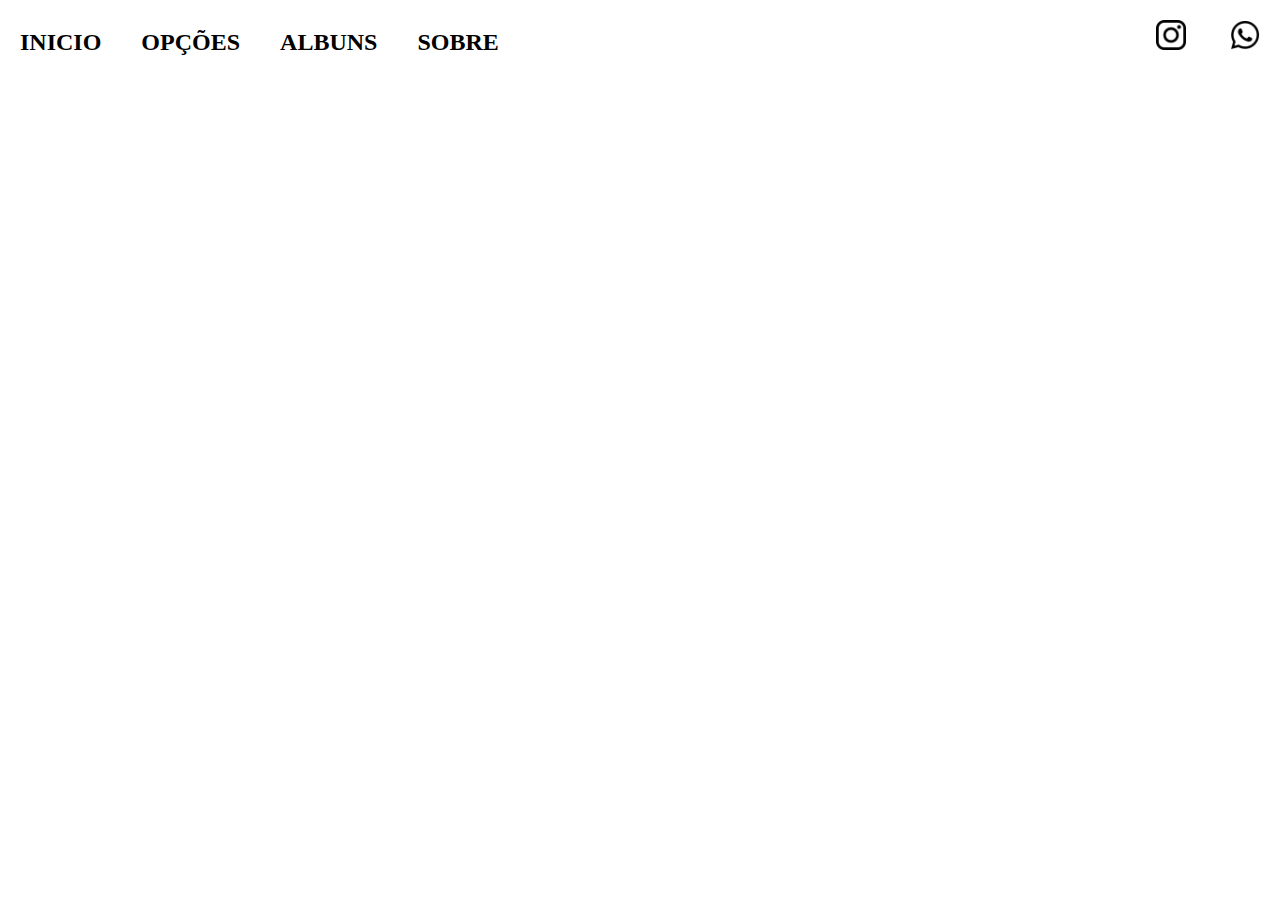
<file: Buzios/index.html>
<!DOCTYPE html>
<html lang="en">
<head>
    <meta charset="UTF-8">
    <meta http-equiv="X-UA-Compatible" content="IE=edge">
    <link rel="stylesheet" href="reset.css">
    <link rel="stylesheet" href="style.css">
    <meta name="viewport" content="width=device-width, initial-scale=1.0">
    <title>Buzios</title>
</head>
<body class="pricipal">
    <header>  
        <section id="titulos">
                <a class="paginas" href="index.html">Inicio</a>
                <a class="paginas" href="opções.html">Opções</a>
                <a class="paginas" href="albuns.html">Albuns</a> 
                <a  class="paginas" href="sobre.html">Sobre</a> 
        </section>
        <section>
            <a href=""><img class="icones" src="instagram.png" alt="instagram"></a>
            <a href=""><img class="icones" src="whatsapp.png" alt="whatsapp"></a>
        </section>
     </header>
    <main>
    </main>
    <footer>

    </footer>
</body>
</html>
</file>
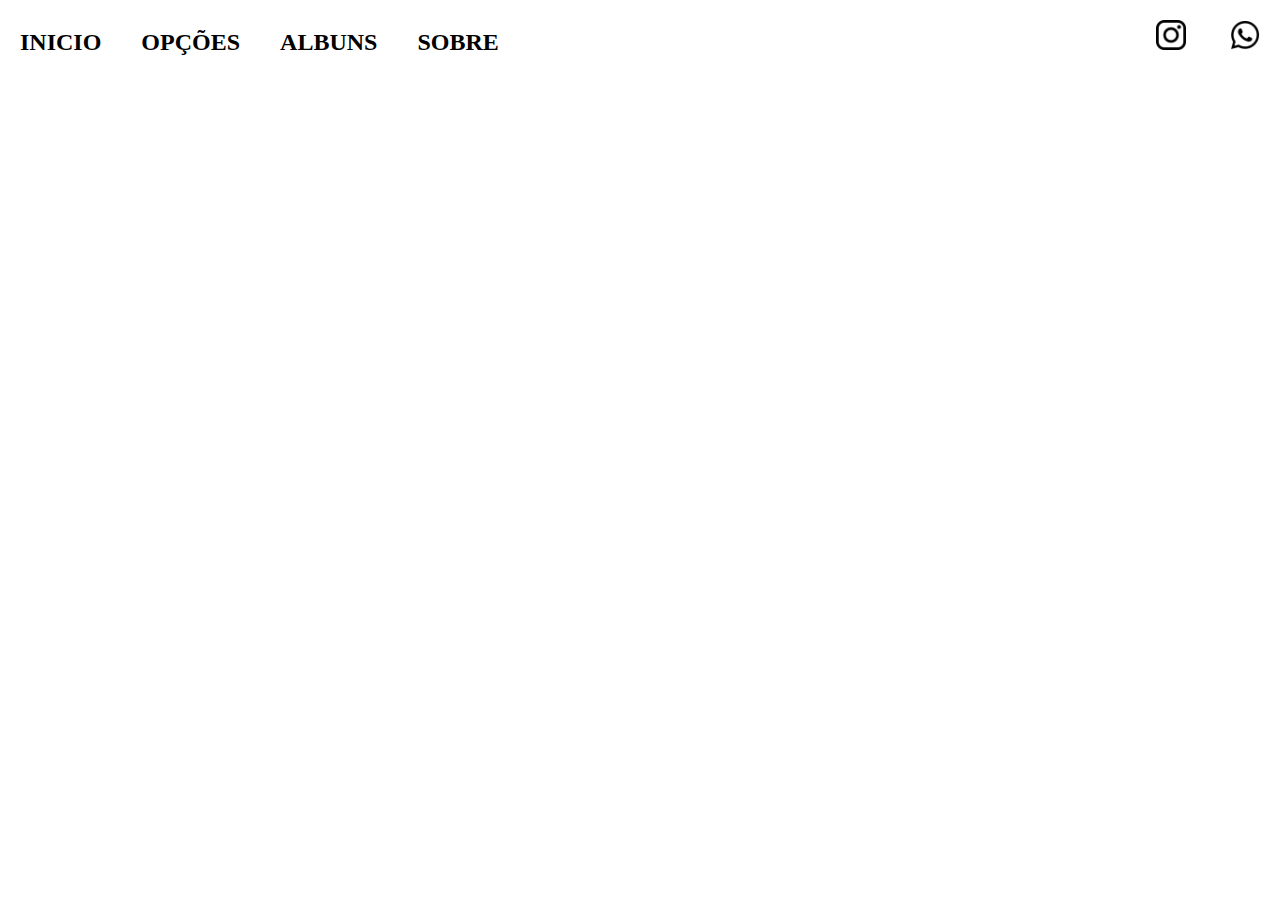
<file: Buzios/opções.html>
<!DOCTYPE html>
<html lang="en">
<head>
    <meta charset="UTF-8">
    <meta http-equiv="X-UA-Compatible" content="IE=edge">
    <meta name="viewport" content="width=device-width, initial-scale=1.0">
    <link rel="stylesheet" href="reset.css">
    <link rel="stylesheet" href="style.css">
    <title>Document</title>
</head>
<body>
    <header>  
        <section id="titulos">
                <a class="paginas" href="index.html">Inicio</a>
                <a class="paginas" href="opções.html">Opções</a>
                <a class="paginas" href="albuns.html">Albuns</a> 
                <a  class="paginas" href="sobre.html">Sobre</a> 
        </section>
        <section>
            <a href=""><img class="icones" src="instagram.png" alt="instagram"></a>
            <a href=""><img class="icones" src="whatsapp.png" alt="whatsapp"></a>
        </section>
     </header>
    <main>
    </main>
    <footer>

    </footer>
</body>
</html>
</file>
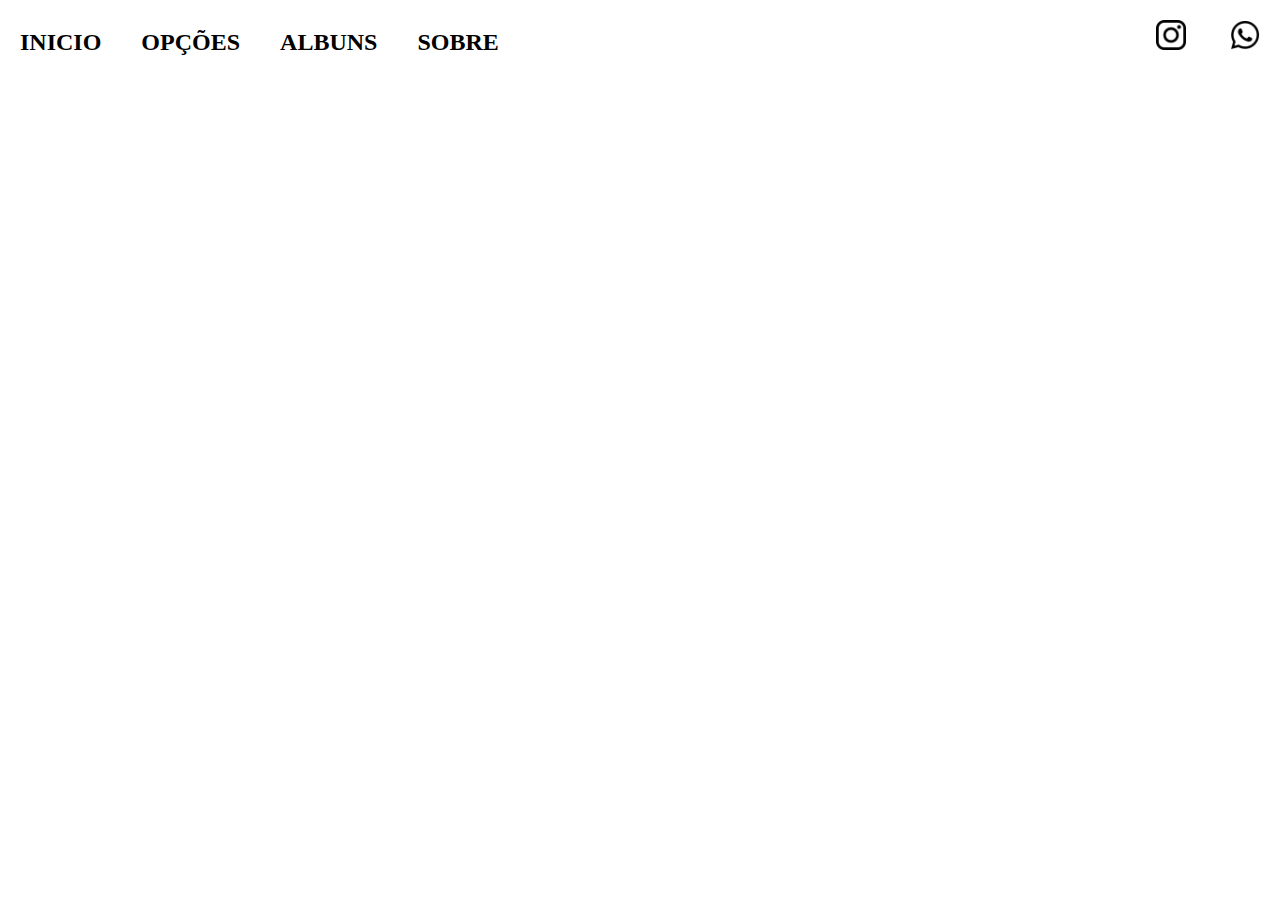
<file: Buzios/sobre.html>
<!DOCTYPE html>
<html lang="en">
<head>
    <meta charset="UTF-8">
    <meta http-equiv="X-UA-Compatible" content="IE=edge">
    <meta name="viewport" content="width=device-width, initial-scale=1.0">
    <link rel="stylesheet" href="reset.css">
    <link rel="stylesheet" href="style.css">
    <title>Document</title>
</head>
<body>
    <header>  
        <section id="titulos">
                <a class="paginas" href="index.html">Inicio</a>
                <a class="paginas" href="opções.html">Opções</a>
                <a class="paginas" href="albuns.html">Albuns</a> 
                <a  class="paginas" href="sobre.html">Sobre</a> 
        </section>
        <section>
            <a href=""><img class="icones" src="instagram.png" alt="instagram"></a>
            <a href=""><img class="icones" src="whatsapp.png" alt="whatsapp"></a>
        </section>
     </header>
    </header>
    <main>
    </main>
    <footer>

    </footer>
</body>
</html>
</file>
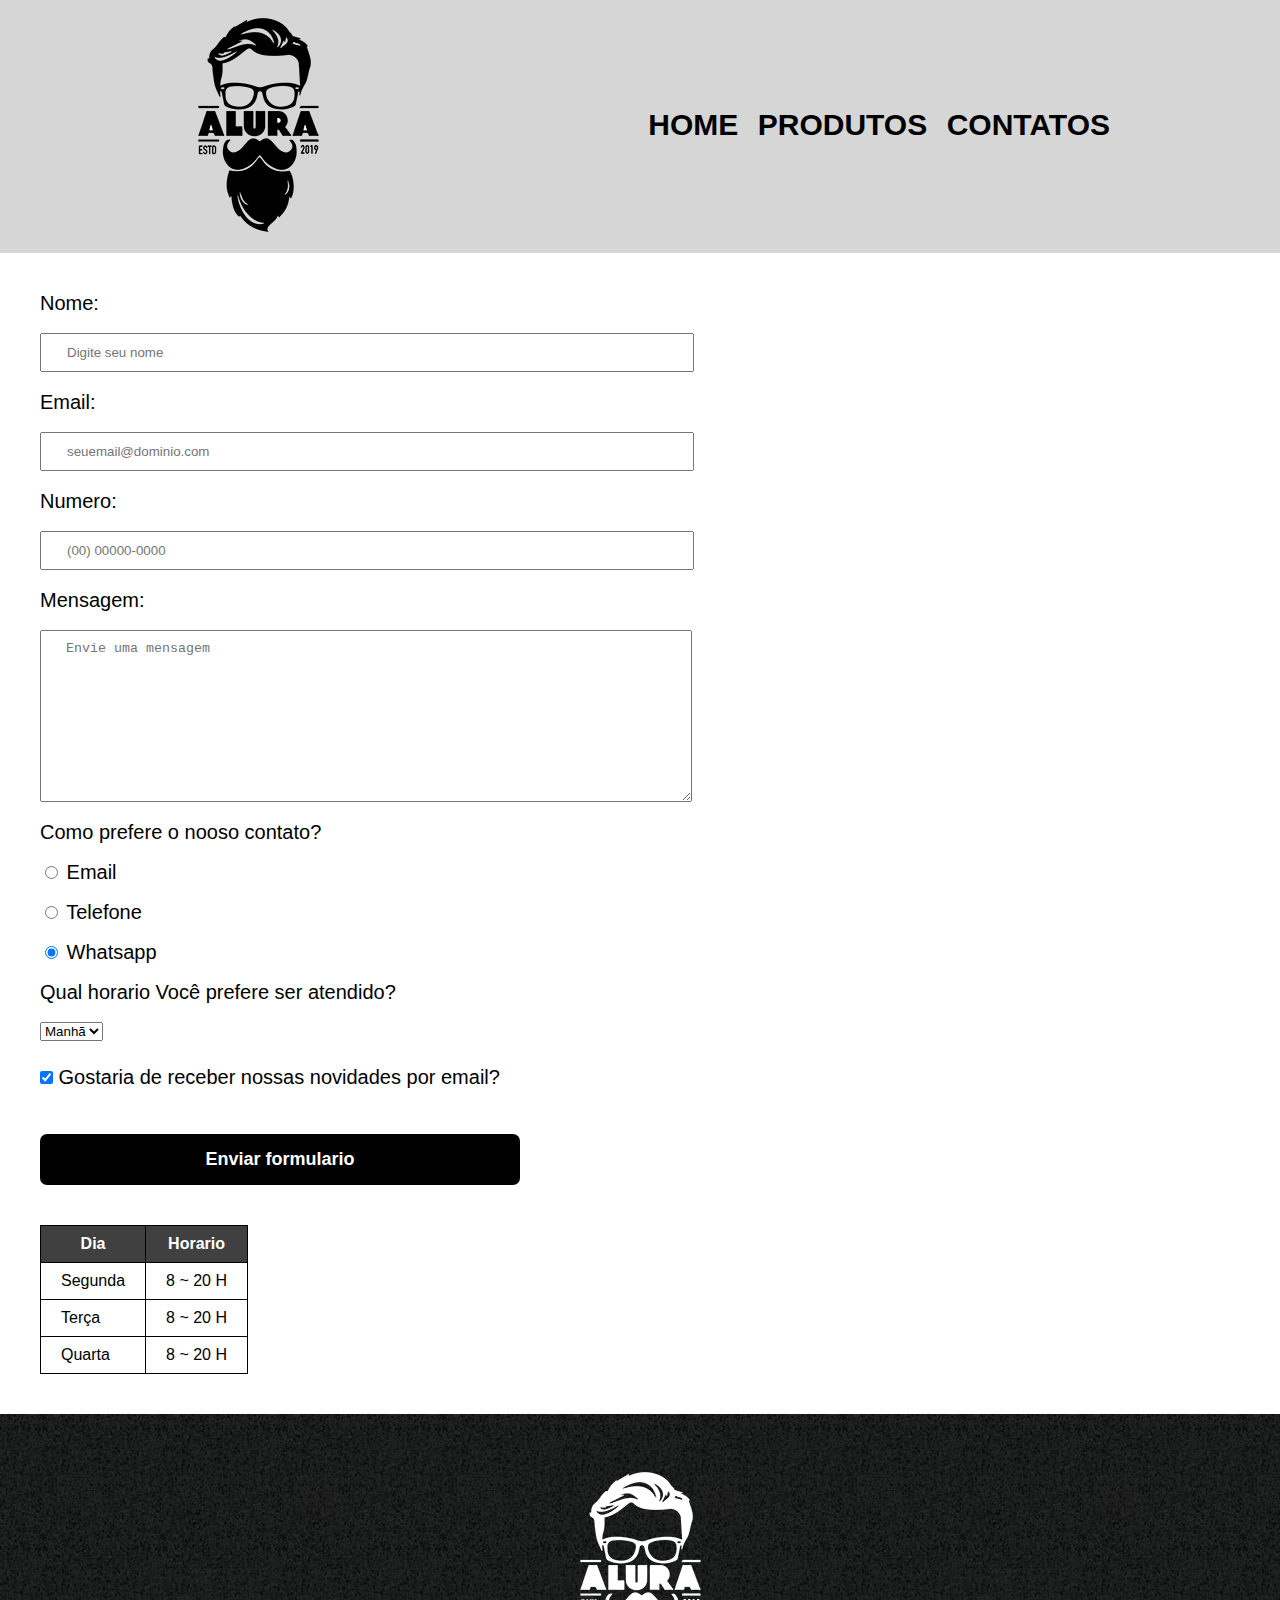
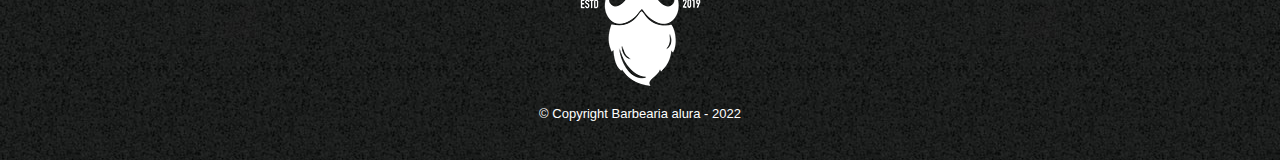
<file: HTML5 E CSS3 Parte 1/Primeiro projeto/contato.html>
<!DOCTYPE html>
<html lang="pt-br">
<head>
    <meta charset="UTF-8">
    <meta http-equiv="X-UA-Compatible" content="IE=edge">
    <meta name="viewport" content="width=device-width, initial-scale=1.0">
    <link rel="stylesheet" href="reset.css">
    <link rel="stylesheet" href="style.css">
    <title>Contato</title>
</head>
<body>
    <header>
        <div class="caixa">
            <img src="logo.png" alt="foto">
            <nav>
                <ul>
                    <li><a href="index.html">Home</a></li>
                    <li><a href="produtos.html">Produtos</a></li>
                    <li><a href="contatos.html">Contatos</a></li>
                </ul>
            </nav>
        </div>
    </header>
    <main>
        <form>
            <label for="nome">Nome:</label>
            <input class="padrão" type="text" id="nome" required placeholder="Digite seu nome">

            <label for="email" >Email:</label>
            <input class="padrão" type="email"  id="email" required placeholder="seuemail@dominio.com">

            <label for="numero">Numero:</label>
            <input class="padrão" type="tel" id="numero" required placeholder="(00) 00000-0000">

            <label for="mensagem">Mensagem:</label>
            <textarea  id="mensagem" cols="70" rows="10" required placeholder="Envie uma mensagem"></textarea>

            <fieldset>
                <legend>Como prefere o nooso contato?</legend>
                <label for="radio-email"><input type="radio" name="contato" value="email"   id="radio-email";> Email</label>

                <label for="radio-telefone"><input type="radio" name="contato" value="telefone"   id="radio-telefone";> Telefone</label>

                <label for="radio-whatsapp"> <input type="radio" name="contato" value="whatsapp"   id="radio-whatsapp"; checked> Whatsapp</label>
            </fieldset>
            <fieldset>
                <legend>Qual horario Você prefere ser atendido? </legend>
                <select >
                    <option>Manhã</option>
                    <option>Tarde</option>
                    <option>Noite</option>
                </select>
            </fieldset>
            <label ><input class="checkbox" type="checkbox" checked> Gostaria de receber nossas novidades por email?</label>

            <input type="submit"  value="Enviar formulario" class="enviar">
        </form>
        <table>
            <thead>
                <tr>
                    <th>Dia</th>
                    <th>Horario</th>
                </tr>
            </thead>
            <tbody>
                <tr>
                    <td>Segunda</td>
                    <td>8 ~ 20 H</td>
                </tr>
                <tr>
                    <td>Terça</td>
                    <td>8 ~ 20 H</td>
                </tr>
                <tr>
                    <td>Quarta</td>
                    <td>8 ~ 20 H</td>
                </tr>
            </tbody>
        </table>
    </main>

    <footer>
        <img src="logo-branco.png" alt="">
        <p class="ultimo">&copy; Copyright Barbearia alura - 2022</p>
    </footer> 
    </body>
    </html>
</file>
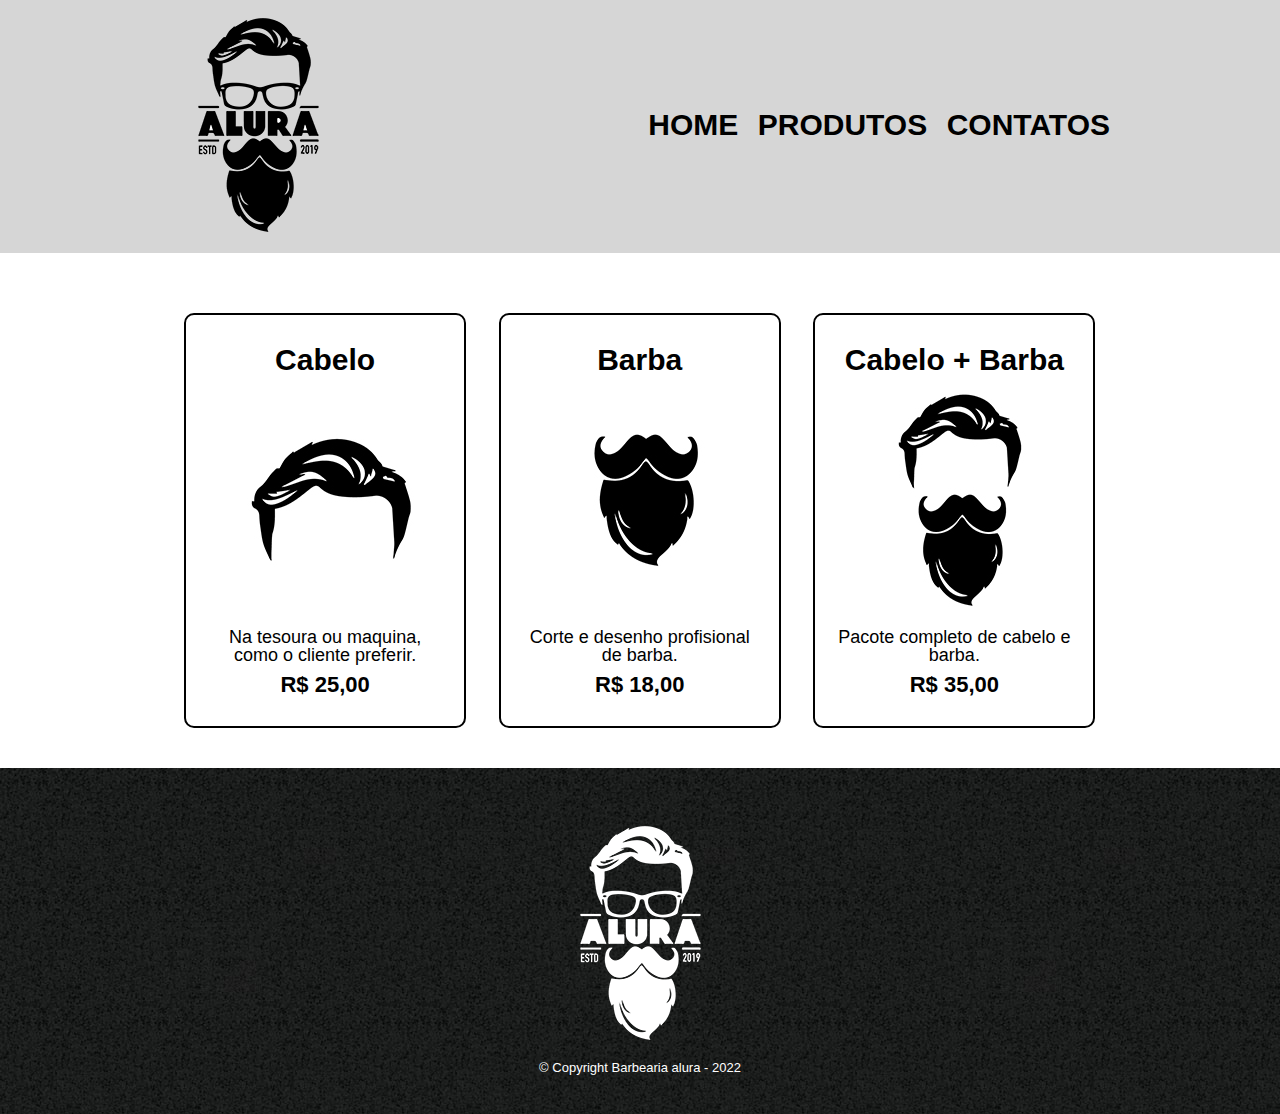
<file: HTML5 E CSS3 Parte 1/Primeiro projeto/produtos.html>
<!DOCTYPE html>
<html lang="pt-br">
<head>
    <meta charset="UTF-8">
    <meta http-equiv="X-UA-Compatible" content="IE=edge">
    <meta name="viewport" content="width=device-width, initial-scale=1.0">
    <link rel="stylesheet" href="reset.css">
    <link rel="stylesheet" href="style.css">
    <title>Produtos</title>
</head>
<body>
    <header>
        <div class="caixa">
            <img src="logo.png" alt="foto">
            <nav>
                <ul>
                    <li><a href="index.html">Home</a></li>
                    <li><a href="produtos.html">Produtos</a></li>
                    <li><a href="contatos.html">Contatos</a></li>
                </ul>
            </nav>
        </div>
    </header>
    <main>
        <ul class="produtos">
            <li>
                <h2>Cabelo</h2>
                <img src="cabelo.jpg" alt="foto">
                <p class="descrição">Na tesoura ou maquina, como o cliente preferir.</p>
                <p class="preço">R$ 25,00</p>
            </li>
            <li>
                <h2>Barba</h2>
                <img src="barba.jpg" alt="foto">
                <p class="descrição">Corte e desenho profisional de barba.</p>
                <p class="preço">R$ 18,00</p>
            </li>
            <li>
                <h2 id="cb">Cabelo + Barba</h2>
                <img src="cabelo+barba.jpg" alt="foto">
                <p class="descrição">Pacote completo de cabelo e barba.</p>
                <p class="preço">R$ 35,00</p>
            </li>
        </ul>
    </main>

    <footer>
        <img src="logo-branco.png" alt="">
        <p class="ultimo">&copy; Copyright Barbearia alura - 2022</p>
    </footer>
<body> 
   
</body>
</html>
</file>
<file: Buzios/style.css>
@charset "UTF-8";

body{
    width: 100vw;
    height: 100vh;
}
.pricipal{
    background-image: url('https://a.cdn-hotels.com/gdcs/production117/d910/2ef9c8f0-2365-4bd8-af33-48c6b3492585.jpg');
}
header{
    display: flex;   
    justify-content: space-between;
}
#titulos{
   display: flex;
}
.icones{
    width: 30px;
    height: 30px;
    padding: 20px;
}
.paginas{
    margin: 20px;
    font-weight: bold;
    font-size: 1.5em;
    text-decoration: none;
    padding-top: 10px;
}
header a{
    text-transform: uppercase;
    text-decoration: none;
    color: black;
}
 header a:hover{
    color: rgb(3, 227, 3);
}
main {
    display: inline;
}
main > #dpricipal{
    width: 940px;
}
.fotos{
    width: 400px;
    height: 200px;
    border:  solid 4px rgb(255, 255, 255);
    position: relative;
}
.fotos:hover{
    border:  solid 4px rgb(255, 255, 0);
}
#dpricipal{
    display:flex;
}
.fotos-albuns{
    text-align: center;   
    margin: auto;
    padding: 10px ;
}
.fotos-albuns > h2{
    font-size: 1.3em;
    color: black;
    font-weight: bold;
}
</file>
<file: HTML5 E CSS3 Parte 1/Primeiro projeto/style.css>
@charset "UTF-8";

body{
    font-family: 'Montserrat', sans-serif;
}
header{
    background-color:#cccc;
}
.caixa{
    position: relative;
    width: 940px;
    margin: 0px auto;
}
nav{
    position: absolute;
    top: 110px;
    right: 0px;
}
.lista-beneficios, .bene{
    width: 100%;
}
nav li{
    display: inline;
    margin-left: 15px;
}
nav a{
    text-decoration: none;
    font-size: 30px;
    font-weight: bold;
    color: black;
    text-transform: uppercase;
}
nav a:hover{
    color: #cec70a;
    text-decoration: underline;
}
main{
    margin: 40px;
}
.produtos{
    width: 940px;
    margin: 0 auto;
}
.produtos li{
  display: inline-block;
  vertical-align: top;
  text-align: center;
  width: 30%;
  padding: 50px 0;
  margin: 0 1.5%;
  padding: 30px 20px;
  box-sizing: border-box;
  border: 2px solid black;
  margin-top: 20px;
  border-radius: 10px;
}
.produtos li:hover{
    border-color: #9a9500;
}
.produtos li:active{
    border-color: #1bf3af;
}
.produtos li:hover h2{
    font-size: 40px;
}

.produtos h2{
    font-size: 30px;
    font-weight: bold;
}
.descrição{
    font-size: 18px;
}
.preço{
    font-size: 22px;
    font-weight: bold;
    margin-top: 10px;
}
footer{
    text-align: center;
    background-image: url("bg.jpg");
    padding: 40px 0;
}
.ultimo{
    color: white;
    font-size: 13px;
}
main{
    
}
form{
    margin: 40px 0;
}
form label, form legend{
    display: block;
    font-size: 20px;
    margin: 0 0 20px;
}
.padrão, form textarea{
    display: block;
    margin: 0 0 20px;
    padding: 10px 25px;
    width: 50%;
}
.checkbox{
    margin: 30px 0;
}
.enviar{
    width: 40%;
    padding: 15px 0;
    background-color: rgb(0, 0, 0);
    color: white;
    font-weight: bold;
    font-size: 18px;
    border: none;
    border-radius: 7px;
    transition: 1s all;
    cursor: pointer;
}
.enviar:hover{
    background-color: rgb(11, 3, 129);
    color: azure;
    transform: scale(1.2);
}
table{
    margin-bottom: 40px;
}
th{
    background-color: rgb(65, 64, 64);
    color: white;
    font-weight: bold;
}
 
td, th {
    padding: 10px 20px;
    border: 0.5px solid black ;
}
/*Pagina inicial da barbearia*/
.banner{
    width: 100%;
}
.beneficios{
    padding: 1em;
   background-color: #888888;
}
.titulo-principal{
    text-align: center;
    font-size: 2em;
    margin: 0 0 1em;
    clear: left;
}

.principal{
    padding: 3em 0;
    background-color: #fefefe;
    width: 940px;
    margin: 0 auto;
}
.principal p {
    margin: 0 0 1em;
    
}
.principal strong{
    font-weight: bold ;
}
.principal em{
    font-style: italic;
}
.bene{
    width: 60%;
    opacity: 1;
    transition: 440ms;
    box-shadow: 10px 10px 10px #000000;
}
.bene:hover{
    opacity: 0.3;
}
.ultensilios{
    width: 120px;
    height: 120px;
    float: left;
    margin: 0 20px 20px 0;
}
.conteudo-beneficios{
    width:640px ;
    margin: 0 auto;
}
.lista-beneficios{
 width: 40%;
 display: inline-block;
 vertical-align: top;
}
.itens{
    line-height: 1.5em;
}
.itens:before{
    content: "✭";
}
.itens:first-child{
    font-weight: bold;
}

.localidade{
    text-align: center;
    background: linear-gradient(#fefefe,#888888);
}
.conteudo-mapa{
    width: 940px;
    margin: 0 auto;
}
.mapa{
    width: 70%;
    height: 300px;
    margin: 20px 0 80px 0;
}
.viedo-corte{
    text-align: center;
    margin: 3em 0 0;
}
@media screen and (max-width: 490px){
 .caixa, .conteudo-beneficios, .principal, .conteudo-mapa, .viedo-corte{
    width: auto;
 }
  h1{
    text-align: center;
}
nav{
    position: static;
}
}
</file>
